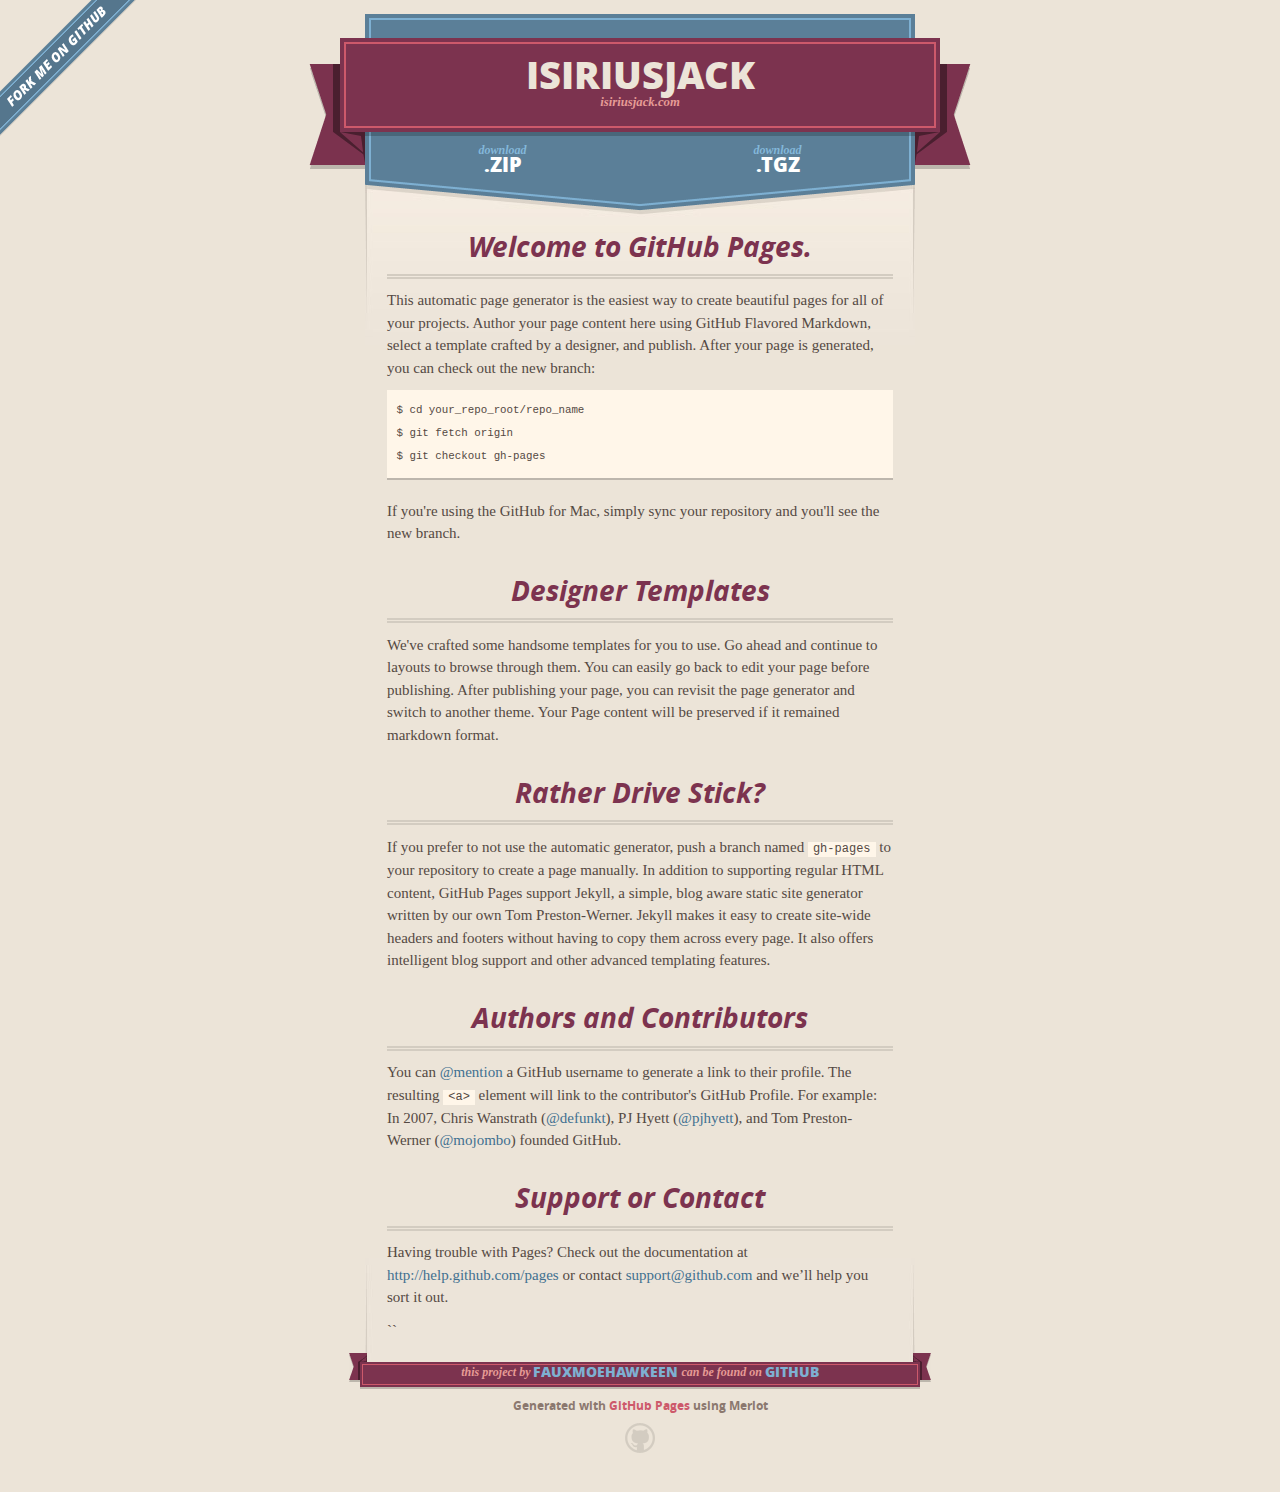
<file: index.html>
<!DOCTYPE html>
<html>
  <head>
    <meta charset='utf-8'>
    <meta http-equiv="X-UA-Compatible" content="chrome=1">
    <meta name="viewport" content="width=640" />

    <link rel="stylesheet" href="stylesheets/core.css" media="screen"/>
    <link rel="stylesheet" href="stylesheets/mobile.css" media="handheld, only screen and (max-device-width:640px)"/>
    <link rel="stylesheet" href="stylesheets/pygment_trac.css"/>

    <script type="text/javascript" src="javascripts/modernizr.js"></script>
    <script type="text/javascript" src="https://ajax.googleapis.com/ajax/libs/jquery/1.7.1/jquery.min.js"></script>
    <script type="text/javascript" src="javascripts/headsmart.min.js"></script>
    <script type="text/javascript">
      $(document).ready(function () {
        $('#main_content').headsmart()
      })
    </script>
    <title>Isiriusjack by Fauxmoehawkeen</title>
  </head>

  <body>
    <a id="forkme_banner" href="https://github.com/Fauxmoehawkeen/isiriusjack">View on GitHub</a>
    <div class="shell">

      <header>
        <span class="ribbon-outer">
          <span class="ribbon-inner">
            <h1>Isiriusjack</h1>
            <h2>isiriusjack.com</h2>
          </span>
          <span class="left-tail"></span>
          <span class="right-tail"></span>
        </span>
      </header>

      <section id="downloads">
        <span class="inner">
          <a href="https://github.com/Fauxmoehawkeen/isiriusjack/zipball/master" class="zip"><em>download</em> .ZIP</a><a href="https://github.com/Fauxmoehawkeen/isiriusjack/tarball/master" class="tgz"><em>download</em> .TGZ</a>
        </span>
      </section>


      <span class="banner-fix"></span>


      <section id="main_content">
        <h3>
<a name="welcome-to-github-pages" class="anchor" href="#welcome-to-github-pages"><span class="octicon octicon-link"></span></a>Welcome to GitHub Pages.</h3>

<p>This automatic page generator is the easiest way to create beautiful pages for all of your projects. Author your page content here using GitHub Flavored Markdown, select a template crafted by a designer, and publish. After your page is generated, you can check out the new branch:</p>

<pre><code>$ cd your_repo_root/repo_name
$ git fetch origin
$ git checkout gh-pages
</code></pre>

<p>If you're using the GitHub for Mac, simply sync your repository and you'll see the new branch.</p>

<h3>
<a name="designer-templates" class="anchor" href="#designer-templates"><span class="octicon octicon-link"></span></a>Designer Templates</h3>

<p>We've crafted some handsome templates for you to use. Go ahead and continue to layouts to browse through them. You can easily go back to edit your page before publishing. After publishing your page, you can revisit the page generator and switch to another theme. Your Page content will be preserved if it remained markdown format.</p>

<h3>
<a name="rather-drive-stick" class="anchor" href="#rather-drive-stick"><span class="octicon octicon-link"></span></a>Rather Drive Stick?</h3>

<p>If you prefer to not use the automatic generator, push a branch named <code>gh-pages</code> to your repository to create a page manually. In addition to supporting regular HTML content, GitHub Pages support Jekyll, a simple, blog aware static site generator written by our own Tom Preston-Werner. Jekyll makes it easy to create site-wide headers and footers without having to copy them across every page. It also offers intelligent blog support and other advanced templating features.</p>

<h3>
<a name="authors-and-contributors" class="anchor" href="#authors-and-contributors"><span class="octicon octicon-link"></span></a>Authors and Contributors</h3>

<p>You can <a href="https://github.com/blog/821" class="user-mention">@mention</a> a GitHub username to generate a link to their profile. The resulting <code>&lt;a&gt;</code> element will link to the contributor's GitHub Profile. For example: In 2007, Chris Wanstrath (<a href="https://github.com/defunkt" class="user-mention">@defunkt</a>), PJ Hyett (<a href="https://github.com/pjhyett" class="user-mention">@pjhyett</a>), and Tom Preston-Werner (<a href="https://github.com/mojombo" class="user-mention">@mojombo</a>) founded GitHub.</p>

<h3>
<a name="support-or-contact" class="anchor" href="#support-or-contact"><span class="octicon octicon-link"></span></a>Support or Contact</h3>

<p>Having trouble with Pages? Check out the documentation at <a href="http://help.github.com/pages">http://help.github.com/pages</a> or contact <a href="mailto:support@github.com">support@github.com</a> and we’ll help you sort it out.</p>

<p>``</p>
      </section>

      <footer>
        <span class="ribbon-outer">
          <span class="ribbon-inner">
            <p>this project by <a href="https://github.com/Fauxmoehawkeen">Fauxmoehawkeen</a> can be found on <a href="https://github.com/Fauxmoehawkeen/isiriusjack">GitHub</a></p>
          </span>
          <span class="left-tail"></span>
          <span class="right-tail"></span>
        </span>
        <p>Generated with <a href="http://pages.github.com">GitHub Pages</a> using Merlot</p>
        <span class="octocat"></span>
      </footer>

    </div>

              <script type="text/javascript">
            var gaJsHost = (("https:" == document.location.protocol) ? "https://ssl." : "http://www.");
            document.write(unescape("%3Cscript src='" + gaJsHost + "google-analytics.com/ga.js' type='text/javascript'%3E%3C/script%3E"));
          </script>
          <script type="text/javascript">
            try {
              var pageTracker = _gat._getTracker("UA-33423436-7");
            pageTracker._trackPageview();
            } catch(err) {}
          </script>

  </body>
</html>
</file>
<file: stylesheets/core.css>
@import url("screen.css");
@import url("non-screen.css") handheld;
@import url("non-screen.css") only screen and (max-device-width:640px);
</file>
<file: stylesheets/mobile.css>
/* Generated by Font Squirrel (http://www.fontsquirrel.com) on February 9, 2012 */


@font-face {
  font-family: 'Open Sans';
  src: url('../fonts/opensans-regular-webfont.eot');
  src: url('../fonts/opensans-regular-webfont.eot?#iefix') format('embedded-opentype'),
       url('../fonts/opensans-regular-webfont.woff') format('woff'),
       url('../fonts/opensans-regular-webfont.ttf') format('truetype'),
       url('../fonts/opensans-regular-webfont.svg#OpenSansRegular') format('svg');
  font-weight: normal;
  font-style: normal;
}

@font-face {
  font-family: 'Open Sans';
  src: url('../fonts/opensans-italic-webfont.eot');
  src: url('../fonts/opensans-italic-webfont.eot?#iefix') format('embedded-opentype'),
       url('../fonts/opensans-italic-webfont.woff') format('woff'),
       url('../fonts/opensans-italic-webfont.ttf') format('truetype'),
       url('../fonts/opensans-italic-webfont.svg#OpenSansItalic') format('svg');
  font-weight: normal;
  font-style: italic;
}

@font-face {
  font-family: 'Open Sans';
  src: url('../fonts/opensans-bold-webfont.eot');
  src: url('../fonts/opensans-bold-webfont.eot?#iefix') format('embedded-opentype'),
       url('../fonts/opensans-bold-webfont.woff') format('woff'),
       url('../fonts/opensans-bold-webfont.ttf') format('truetype'),
       url('../fonts/opensans-bold-webfont.svg#OpenSansBold') format('svg');
  font-weight: bold;
  font-style: normal;
}

@font-face {
  font-family: 'Open Sans';
  src: url('../fonts/opensans-bolditalic-webfont.eot');
  src: url('../fonts/opensans-bolditalic-webfont.eot?#iefix') format('embedded-opentype'),
       url('../fonts/opensans-bolditalic-webfont.woff') format('woff'),
       url('../fonts/opensans-bolditalic-webfont.ttf') format('truetype'),
       url('../fonts/opensans-bolditalic-webfont.svg#OpenSansBoldItalic') format('svg');
  font-weight: bold;
  font-style: italic;
}

@font-face {
  font-family: 'Open Sans';
  src: url('../fonts/opensans-extrabold-webfont.eot');
  src: url('../fonts/opensans-extrabold-webfont.eot?#iefix') format('embedded-opentype'),
       url('../fonts/opensans-extrabold-webfont.woff') format('woff'),
       url('../fonts/opensans-extrabold-webfont.ttf') format('truetype'),
       url('../fonts/opensans-extrabold-webfont.svg#OpenSansExtrabold') format('svg');
  font-weight: bolder;
  font-style: normal;
}


/* http://meyerweb.com/eric/tools/css/reset/ 
   v2.0 | 20110126
   License: none (public domain)
*/

html, body, div, span, applet, object, iframe,
h1, h2, h3, h4, h5, h6, p, blockquote, pre,
a, abbr, acronym, address, big, cite, code,
del, dfn, em, img, ins, kbd, q, s, samp,
small, strike, strong, sub, sup, tt, var,
b, u, i, center,
dl, dt, dd, ol, ul, li,
fieldset, form, label, legend,
table, caption, tbody, tfoot, thead, tr, th, td,
article, aside, canvas, details, embed, 
figure, figcaption, footer, header, hgroup, 
menu, nav, output, ruby, section, summary,
time, mark, audio, video {
  margin: 0;
  padding: 0;
  border: 0;
  font-size: 100%;
  font: inherit;
  vertical-align: baseline;
}
/* HTML5 display-role reset for older browsers */
article, aside, details, figcaption, figure, 
footer, header, hgroup, menu, nav, section {
  display: block;
}
body {
  line-height: 1;
}
ol, ul {
  list-style: none;
}
blockquote, q {
  quotes: none;
}
blockquote:before, blockquote:after,
q:before, q:after {
  content: '';
  content: none;
}
table {
  border-collapse: collapse;
  border-spacing: 0;
}

header, footer, section {
  display: block;
  position: relative;
}

/* STYLES */

div.shell {
  display: block;
  width: 640px;
  margin: 0 auto;
}

a#forkme_banner {
  display: none;
}

/* header */

header {
  position: relative;
  z-index: 2;
  margin: 0;
  max-width: 640px;
  top: 51px;
}

header span.ribbon-inner {
  position: relative;
  display: block;
  background-color: #cd596b;
  border: 8px solid #7c334f;
  padding: 6px;
  z-index: 1;
}

header span.left-tail, header span.right-tail {
  position: relative;
  display: block;
  width: 19px;
  height: 10px;
  background: transparent url(../images/ribbon-tail-sprite-2x.png) 0 0 no-repeat;
  position: absolute;
  bottom: -10px;
  z-index: 0;
}

header span.left-tail {
  background-position: 0 0;
  left: 0;
}

header span.right-tail {
  background-position: -19px 0;
  right: 0;
}

header h1 {
  background-color: #7c334f;
  font-size: 2em;
  font-weight: bolder;
  font-style: normal;
  text-transform: uppercase;
  color: #ece4d8;
  text-align: center;
  line-height:1;  
  padding: 14px 20px 0;
}

header h2 {
  background-color: #7c334f;
  font: bold italic .85em/1.5 Georgia, Times, “Times New Roman”, serif;
  color: #e69b95;
  padding-bottom: 14px;
  margin-top: -3px;
  text-align: center;
}

section#downloads {
  position: relative;
  display: block;
  height: 171px;
  width: 602px;
  padding-bottom: 150px;
  margin: 51px auto -250px;
  z-index: 1;
  background: transparent url(../images/shield.png) center 0 no-repeat;
}

section#downloads a {
  display: none;
}

span.banner-fix {
  background: transparent url(../images/shield-fallback.png) center top no-repeat;
  display: block;
  height: 31px;
  position: absolute;
  width: 640px;
  top: 20px;

}

section#main_content {
  z-index: 2;
  padding: 20px 40px 0;
  min-height:185px;
}

/* footer */

footer {
  background: none;
  padding-top: 104px;
  margin: -94px auto 40px;
  max-width:640px;
  text-align: center;
}

footer span.ribbon-outer {
  display: block;
  position: relative;
  border-bottom: 2px solid #bdb6ad;
}

footer span.ribbon-inner {
  position: relative;
  display: block;
  background-color: #cd596b;
  border: 8px solid #7c334f;
  padding: 6px;
  z-index: 1;
}

footer p {
  font-family: 'Open Sans', sans-serif;
  font-weight: bold;
  font-size: .6em;
  color: #8b786f;
}

footer a {
  color: #cd596b;
}

footer span.ribbon-inner p {
  background-color: #7c334f;
  margin: 0;
  color: #e69b95;
  font: bold italic 22px/1 Georgia, Times, “Times New Roman”, serif;
  height: auto;
  line-height: 1.1;
  padding: 20px 0px 10px;
}

footer span.ribbon-inner a {
  display: block;
  position: relative;
  bottom: 0;
  color: #7eb0d2;
  font-family: 'Open Sans', sans-serif;
  text-transform: uppercase;
  font-style: normal;
  font-weight: bolder;
  font-size: 38px;
  padding-bottom: 10px;
}

footer span.ribbon-inner a:hover {
  color: #7eb0d2;
}

footer span.left-tail, footer span.right-tail {
  position: relative;
  display: block;
  width: 23px;
  height: 126px;
  background: transparent url(../images/small-ribbon-tail-sprite-2x.png) 0 0 no-repeat;
  position: absolute;
  top: -126px;
  z-index: 0;
}

footer span.left-tail {
  background-position: 0 0;
  left: 0;
}

footer span.right-tail {
  background-position: -23px 0;
  right: 0;
}

footer span.octocat {
  background: transparent url(../images/octocat-2x.png) 0 0 no-repeat;
  display: block;
  width: 60px;
  height: 60px;
  margin: 20px auto 0;}

/* content */

body {
  background: #ece4d8;
  font: normal normal 30px/1.5 Georgia, Palatino,” Palatino Linotype”, Times, “Times New Roman”, serif;
  color: #544943;
  -webkit-font-smoothing: antialiased;
}

a, a:hover {
  color: #417090;
}

a {
  text-decoration: none;
}

a:hover {
  text-decoration: underline;
}

h1,h2,h3,h4,h5,h6 {
  font-family: 'Open Sans', sans-serif;
  font-weight: bold;
}

p {
  margin: .7em 0 0;
}

strong {
  font-weight: bold;
}

em {
  font-style: italic;
}

ol {
  margin: .7em 0;
  list-style-type: decimal;
  padding-left: 1.35em;
}

ul {
  margin: .7em 0;
  padding-left: 1.35em;
}

ul li {
  padding-left: 20px;
  background: transparent url(../images/chevron-2x.png) left 15px no-repeat;
}

blockquote {
  font-family: 'Open Sans', sans-serif;
  margin: 20px 0;
  color: #8b786f;
  padding-left: 1.35em;
  background: transparent url('../images/blockquote-gfx-2x.png') 0 8px no-repeat;
}

img {
  -webkit-box-shadow: 0px 4px 0px #bdb6ad;
  -moz-box-shadow: 0px 4px 0px #bdb6ad;
  box-shadow: 0px 4px 0px #bdb6ad;
  border: 4px solid #fff6e9;
  max-width: 556px;
}

hr {
  border: none;
  outline: none;
  height: 42px;
  background: transparent url('../images/hr-2x.jpg') center center repeat-x;
  margin: 0 0 20px;
}

code {
  background: #fff6e9;
  font: normal normal .9em/1.7 "Lucida Sans Typewriter", "Lucida Console", Monaco, "Bitstream Vera Sans Mono", monospace;
  padding: 0 5px 1px;
}

pre {
  margin: 10px 0 20px;
  padding: .7em;
  background: #fff6e9;
  border-bottom: 4px solid #bdb6ad;
  font: normal normal .9em/1.7 "Lucida Sans Typewriter", "Lucida Console", Monaco, "Bitstream Vera Sans Mono", monospace;
  overflow: auto;
}

table {
  background: #fff6e9;
  display: table;
  width: 100%;
  border-collapse: separate;
  border-bottom: 4px solid #bdb6ad;
  margin: 10px 0;
}

tr {
  display: table-row;
}

th {
  display: table-cell;
  padding: 2px 10px;
  border: solid #ece4d8;
  border-width: 0 4px 4px 0;
  color: #cd596b;
  font-family: 'Open Sans', sans-serif;
  font-weight: bold;
  font-size: .85em;
}

td {
  display: table-cell;
  padding: 0 .7em;
  border: solid #ece4d8;
  border-width: 0 4px 4px 0;
}

td:last-child, th:last-child {
  border-right: none;
}

tr:last-child td {
  border-bottom: none;
}

dl {
  margin: .7em 0 20px;
}

dt {
  font-family: 'Open Sans', sans-serif;
  font-weight: bold;
}

dd {
  padding-left: 1.35em;
}

dd p:first-child {
  margin-top: 0;
}

/* Content based headers */

#main_content > .header-level-1:first-child,
#main_content > .header-level-2:first-child,
#main_content > .header-level-3:first-child,
#main_content > .header-level-4:first-child,
#main_content > .header-level-5:first-child,
#main_content > .header-level-6:first-child {
  margin-top: 0;
}

.header-level-1 {
  font-size: 1.85em;
  border-bottom: .2em double #d3ccc1;
  color: #7c334f;
  text-align: center;
  font-style: italic;
  margin: 1.1em 0 .38em;
  line-height: 1.2;
  padding-bottom: 10px
}

.header-level-2 {
  font-size: 1.58em;
  color: #7c334f;
  margin: .95em 0 .5em;
  border-bottom: .1em solid #D3CCC1;
  line-height: 1.2;
  padding-bottom: 10px
}

.header-level-3 {
  margin: 20px 0 10px;
  font-size: 1.45em;
}

.header-level-4 {
  margin: .6em 0;
  font-size: 1.2em;
  color: #cd596b;
}

.header-level-5 {
  margin: .7em 0;
  font-size: 1em;
  color: #8b786f;
}

.header-level-6 {
  margin: .8em 0;
  font-size: .85em;
  font-style: italic;
}
</file>
<file: stylesheets/pygment_trac.css>
.highlight  { background: #ffffff; }
.highlight .c { color: #999988; font-style: italic } /* Comment */
.highlight .err { color: #a61717; background-color: #e3d2d2 } /* Error */
.highlight .k { font-weight: bold } /* Keyword */
.highlight .o { font-weight: bold } /* Operator */
.highlight .cm { color: #999988; font-style: italic } /* Comment.Multiline */
.highlight .cp { color: #999999; font-weight: bold } /* Comment.Preproc */
.highlight .c1 { color: #999988; font-style: italic } /* Comment.Single */
.highlight .cs { color: #999999; font-weight: bold; font-style: italic } /* Comment.Special */
.highlight .gd { color: #000000; background-color: #ffdddd } /* Generic.Deleted */
.highlight .gd .x { color: #000000; background-color: #ffaaaa } /* Generic.Deleted.Specific */
.highlight .ge { font-style: italic } /* Generic.Emph */
.highlight .gr { color: #aa0000 } /* Generic.Error */
.highlight .gh { color: #999999 } /* Generic.Heading */
.highlight .gi { color: #000000; background-color: #ddffdd } /* Generic.Inserted */
.highlight .gi .x { color: #000000; background-color: #aaffaa } /* Generic.Inserted.Specific */
.highlight .go { color: #888888 } /* Generic.Output */
.highlight .gp { color: #555555 } /* Generic.Prompt */
.highlight .gs { font-weight: bold } /* Generic.Strong */
.highlight .gu { color: #800080; font-weight: bold; } /* Generic.Subheading */
.highlight .gt { color: #aa0000 } /* Generic.Traceback */
.highlight .kc { font-weight: bold } /* Keyword.Constant */
.highlight .kd { font-weight: bold } /* Keyword.Declaration */
.highlight .kn { font-weight: bold } /* Keyword.Namespace */
.highlight .kp { font-weight: bold } /* Keyword.Pseudo */
.highlight .kr { font-weight: bold } /* Keyword.Reserved */
.highlight .kt { color: #445588; font-weight: bold } /* Keyword.Type */
.highlight .m { color: #009999 } /* Literal.Number */
.highlight .s { color: #d14 } /* Literal.String */
.highlight .na { color: #008080 } /* Name.Attribute */
.highlight .nb { color: #0086B3 } /* Name.Builtin */
.highlight .nc { color: #445588; font-weight: bold } /* Name.Class */
.highlight .no { color: #008080 } /* Name.Constant */
.highlight .ni { color: #800080 } /* Name.Entity */
.highlight .ne { color: #990000; font-weight: bold } /* Name.Exception */
.highlight .nf { color: #990000; font-weight: bold } /* Name.Function */
.highlight .nn { color: #555555 } /* Name.Namespace */
.highlight .nt { color: #000080 } /* Name.Tag */
.highlight .nv { color: #008080 } /* Name.Variable */
.highlight .ow { font-weight: bold } /* Operator.Word */
.highlight .w { color: #bbbbbb } /* Text.Whitespace */
.highlight .mf { color: #009999 } /* Literal.Number.Float */
.highlight .mh { color: #009999 } /* Literal.Number.Hex */
.highlight .mi { color: #009999 } /* Literal.Number.Integer */
.highlight .mo { color: #009999 } /* Literal.Number.Oct */
.highlight .sb { color: #d14 } /* Literal.String.Backtick */
.highlight .sc { color: #d14 } /* Literal.String.Char */
.highlight .sd { color: #d14 } /* Literal.String.Doc */
.highlight .s2 { color: #d14 } /* Literal.String.Double */
.highlight .se { color: #d14 } /* Literal.String.Escape */
.highlight .sh { color: #d14 } /* Literal.String.Heredoc */
.highlight .si { color: #d14 } /* Literal.String.Interpol */
.highlight .sx { color: #d14 } /* Literal.String.Other */
.highlight .sr { color: #009926 } /* Literal.String.Regex */
.highlight .s1 { color: #d14 } /* Literal.String.Single */
.highlight .ss { color: #990073 } /* Literal.String.Symbol */
.highlight .bp { color: #999999 } /* Name.Builtin.Pseudo */
.highlight .vc { color: #008080 } /* Name.Variable.Class */
.highlight .vg { color: #008080 } /* Name.Variable.Global */
.highlight .vi { color: #008080 } /* Name.Variable.Instance */
.highlight .il { color: #009999 } /* Literal.Number.Integer.Long */

.type-csharp .highlight .k { color: #0000FF }
.type-csharp .highlight .kt { color: #0000FF }
.type-csharp .highlight .nf { color: #000000; font-weight: normal }
.type-csharp .highlight .nc { color: #2B91AF }
.type-csharp .highlight .nn { color: #000000 }
.type-csharp .highlight .s { color: #A31515 }
.type-csharp .highlight .sc { color: #A31515 }
</file>
